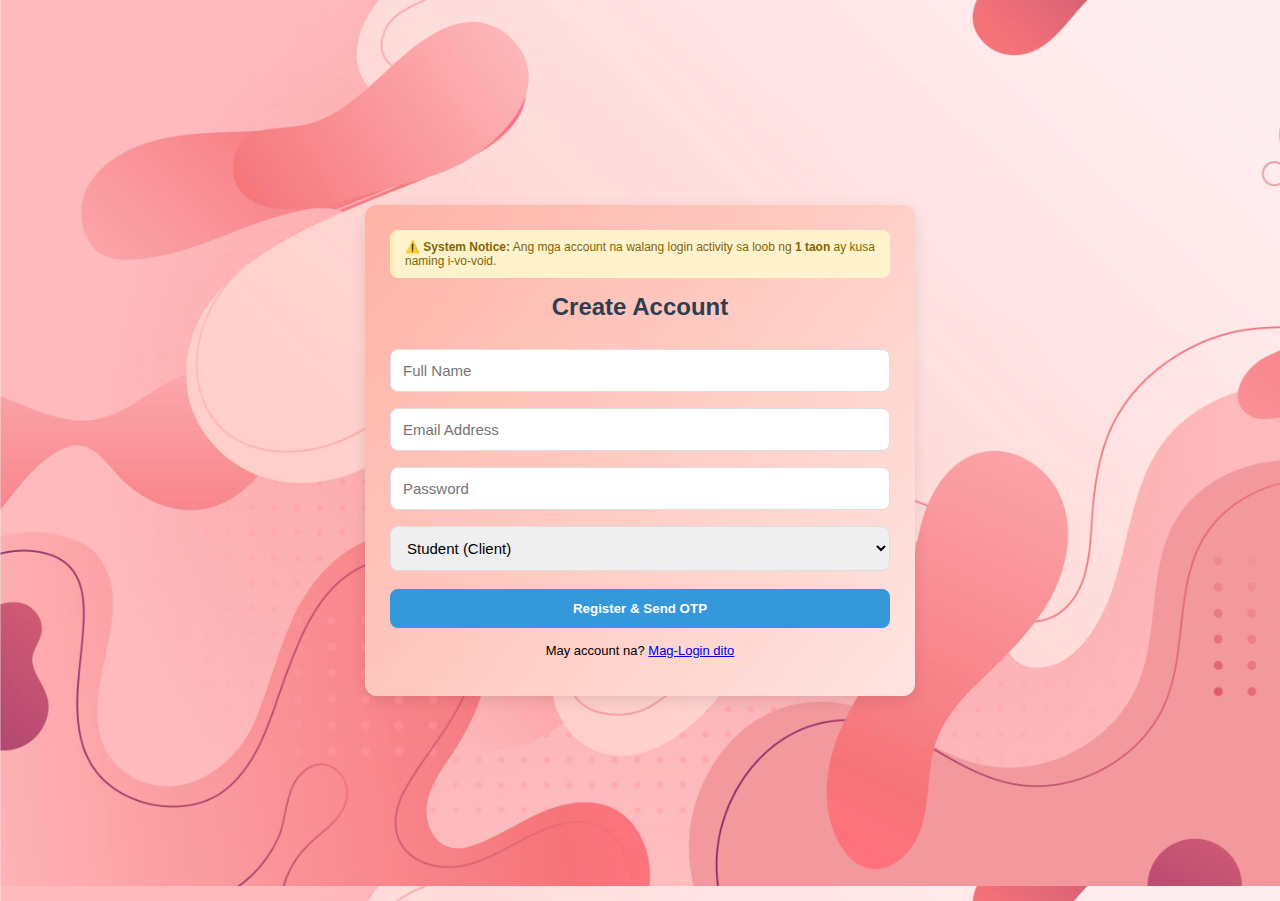
<file: index.html>
<!DOCTYPE html>
<html lang="en">
<head>
    <meta charset="UTF-8">
    <meta name="viewport" content="width=device-width, initial-scale=1.0">
    <title>School Booking System v7</title>
    <link rel="stylesheet" href="style.css">
    <script src="main.js"></script>
</head>
<body>
    <div id="app" class="container">
        <div id="policyNotice" class="notice">
            ⚠️ <b>System Notice:</b> Ang mga account na walang login activity sa loob ng <b>1 taon</b> ay kusa naming i-vo-void.
        </div>

        <div id="regSection">
            <h2>Create Account</h2>
            <input type="text" id="regName" placeholder="Full Name">
            <input type="email" id="regEmail" placeholder="Email Address">
            <input type="password" id="regPass" placeholder="Password">
            <select id="regRole">
                <option value="student">Student (Client)</option>
                <option value="frontdesk">Front Desk (Admin)</option>
            </select>
            <button onclick="auth.register()" class="btn-blue">Register & Send OTP</button>
            <p style="text-align:center; font-size:13px; margin-top:15px;">
                May account na? <a href="#" onclick="ui.goToLogin()">Mag-Login dito</a>
            </p>
        </div>

        <div id="verifySection" class="hidden">
            <h2>Verify Account</h2>
            <div class="otp-box">
                <small>Ang iyong verification code ay:</small>
                <h2 id="generatedOTP" style="color:var(--accent); letter-spacing:8px; margin:10px 0;">0000</h2>
            </div>
            <input type="number" id="inputOTP" placeholder="Ilagay ang 4-digit code">
            <button onclick="auth.verify()" class="btn-blue">Verify & Complete</button>
            <button onclick="ui.goToRegister()" style="background:none; color:gray; font-size:12px; width:100%;">Mali ang email? Balik sa Register</button>
        </div>

        <div id="loginSection" class="hidden">
            <h2>Login</h2>
            <input type="email" id="loginEmail" placeholder="Email Address">
            <input type="password" id="loginPass" placeholder="Password">
            <button onclick="auth.login()" class="btn-blue">Login</button>
            <p style="text-align:center; font-size:13px; margin-top:15px;">
                Wala pang account? <a href="#" onclick="ui.goToRegister()">Gumawa ng Account</a>
            </p>
        </div>

        <div id="studentView" class="hidden">
            <h3>Student Portal</h3>
            <p>Welcome, <b id="studentName"></b>!</p>
            <div class="card" style="border:none; padding:0;">
                <label style="font-size:13px; font-weight:bold;">Anong dokumento ang kailangan?</label>
                <select id="docType">
                    <option>Transcript of Records (TOR)</option>
                    <option>Good Moral Certificate</option>
                    <option>Diploma Copy</option>
                </select>
                <label style="font-size:13px; font-weight:bold;">Target Date ng Pagkuha:</label>
                <input type="date" id="reqDate">
                <button onclick="booking.submit()" class="btn-blue">Submit Booking</button>
            </div>
            <hr>
            <h4>Status ng aking Request:</h4>
            <div id="studentStatusList"></div>
            <button onclick="auth.logout()" class="btn-logout">Logout</button>
        </div>

        <div id="adminView" class="hidden">
            <h3>Admin Dashboard</h3>
            <div style="margin-top:20px;">
                <h4>Monitor Requests</h4>
                <div id="adminList"></div>
            </div>
            <div style="margin-top:20px; border-top: 2px solid #eee; padding-top:15px;">
                <h4>Student Accounts (Inactivity Tracker)</h4>
                <div id="userList"></div>
            </div>
            <button onclick="auth.logout()" class="btn-logout">Logout</button>
        </div>
    </div>
    
    <div id="customModal" class="modal-overlay hidden">
    <div class="modal-box">
        <h3 id="modalTitle"></h3>
        <p id="modalMessage"></p>
        <button onclick="closeModal()" class="btn-blue">OK</button>
    </div>
</div>

<div id="deleteModal" class="modal-overlay hidden">
    <div class="modal-box">
        <h3 style="color: var(--danger);">🗑 Delete Request</h3>
        <p>Sigurado ka bang gusto mong idelete ang request na ito?</p>

        <div style="display:flex; gap:10px; margin-top:20px;">
            <button onclick="closeDeleteModal()" style="flex:1; background:#eee; border:none; padding:10px; border-radius:8px;">
                Cancel
            </button>
            <button onclick="confirmDelete()" style="flex:1; background:var(--danger); color:white; border:none; padding:10px; border-radius:8px;">
                Delete
            </button>
        </div>
    </div>
</div>
</body>
</html>
</file>
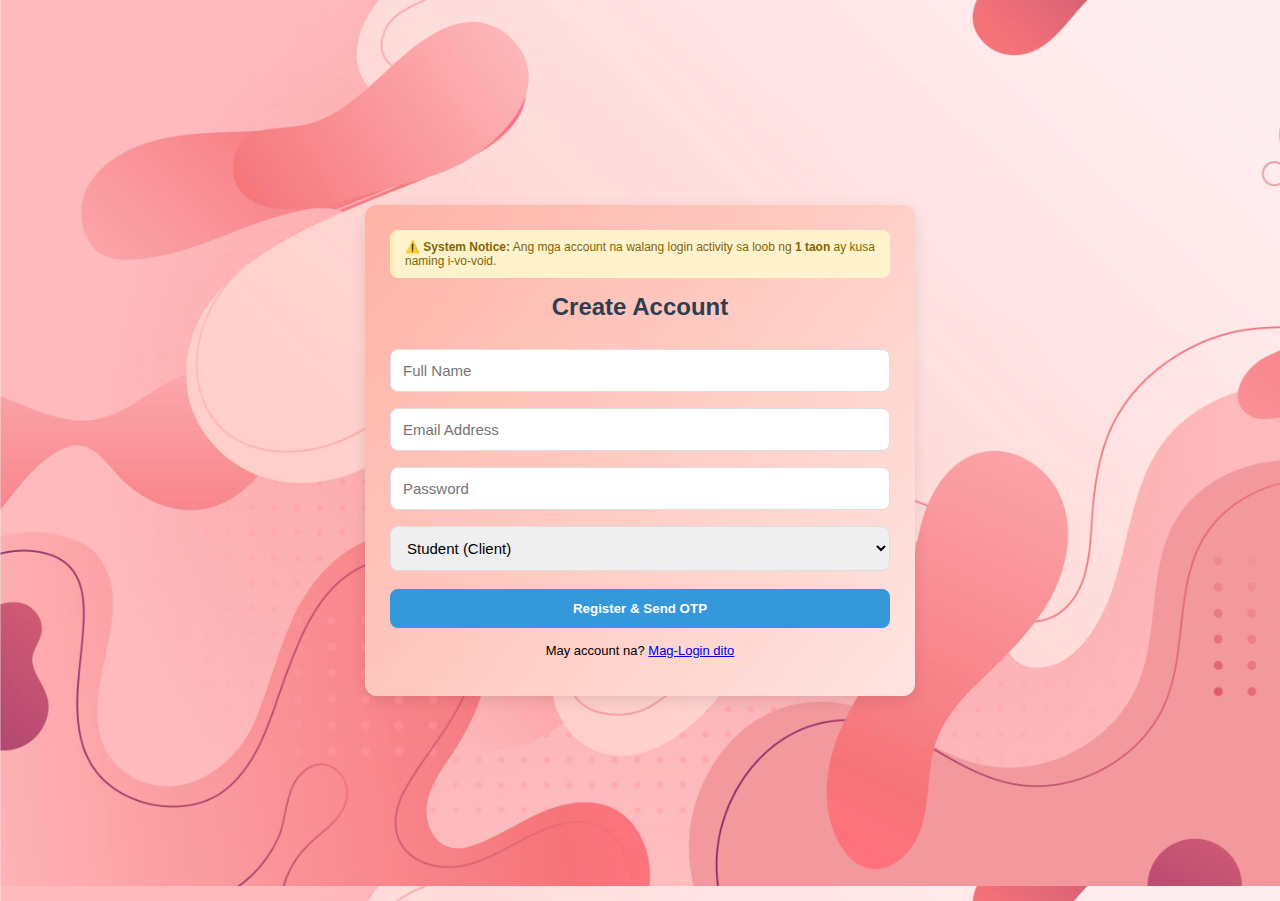
<file: Fake.html>
<!DOCTYPE html>
<html lang="en">
<head>
    <meta charset="UTF-8">
    <meta name="viewport" content="width=device-width, initial-scale=1.0">
    <title>School Booking System v7</title>
    <link rel="stylesheet" href="style.css">
    <script src="main.js"></script>
</head>
<body>
    <div id="app" class="container">
        <div id="policyNotice" class="notice">
            ⚠️ <b>System Notice:</b> Ang mga account na walang login activity sa loob ng <b>1 taon</b> ay kusa naming i-vo-void.
        </div>

        <div id="regSection">
            <h2>Create Account</h2>
            <input type="text" id="regName" placeholder="Full Name">
            <input type="email" id="regEmail" placeholder="Email Address">
            <input type="password" id="regPass" placeholder="Password">
            <select id="regRole">
                <option value="student">Student (Client)</option>
                <option value="frontdesk">Front Desk (Admin)</option>
            </select>
            <button onclick="auth.register()" class="btn-blue">Register & Send OTP</button>
            <p style="text-align:center; font-size:13px; margin-top:15px;">
                May account na? <a href="#" onclick="ui.goToLogin()">Mag-Login dito</a>
            </p>
        </div>

        <div id="verifySection" class="hidden">
            <h2>Verify Account</h2>
            <div class="otp-box">
                <small>Ang iyong verification code ay:</small>
                <h2 id="generatedOTP" style="color:var(--accent); letter-spacing:8px; margin:10px 0;">0000</h2>
            </div>
            <input type="number" id="inputOTP" placeholder="Ilagay ang 4-digit code">
            <button onclick="auth.verify()" class="btn-blue">Verify & Complete</button>
            <button onclick="ui.goToRegister()" style="background:none; color:gray; font-size:12px; width:100%;">Mali ang email? Balik sa Register</button>
        </div>

        <div id="loginSection" class="hidden">
            <h2>Login</h2>
            <input type="email" id="loginEmail" placeholder="Email Address">
            <input type="password" id="loginPass" placeholder="Password">
            <button onclick="auth.login()" class="btn-blue">Login</button>
            <p style="text-align:center; font-size:13px; margin-top:15px;">
                Wala pang account? <a href="#" onclick="ui.goToRegister()">Gumawa ng Account</a>
            </p>
        </div>

        <div id="studentView" class="hidden">
            <h3>Student Portal</h3>
            <p>Welcome, <b id="studentName"></b>!</p>
            <div class="card" style="border:none; padding:0;">
                <label style="font-size:13px; font-weight:bold;">Anong dokumento ang kailangan?</label>
                <select id="docType">
                    <option>Transcript of Records (TOR)</option>
                    <option>Good Moral Certificate</option>
                    <option>Diploma Copy</option>
                </select>
                <label style="font-size:13px; font-weight:bold;">Target Date ng Pagkuha:</label>
                <input type="date" id="reqDate">
                <button onclick="booking.submit()" class="btn-blue">Submit Booking</button>
            </div>
            <hr>
            <h4>Status ng aking Request:</h4>
            <div id="studentStatusList"></div>
            <button onclick="auth.logout()" class="btn-logout">Logout</button>
        </div>

        <div id="adminView" class="hidden">
            <h3>Admin Dashboard</h3>
            <div style="margin-top:20px;">
                <h4>Monitor Requests</h4>
                <div id="adminList"></div>
            </div>
            <div style="margin-top:20px; border-top: 2px solid #eee; padding-top:15px;">
                <h4>Student Accounts (Inactivity Tracker)</h4>
                <div id="userList"></div>
            </div>
            <button onclick="auth.logout()" class="btn-logout">Logout</button>
        </div>
    </div>
    
    <div id="customModal" class="modal-overlay hidden">
    <div class="modal-box">
        <h3 id="modalTitle"></h3>
        <p id="modalMessage"></p>
        <button onclick="closeModal()" class="btn-blue">OK</button>
    </div>
</div>

<div id="deleteModal" class="modal-overlay hidden">
    <div class="modal-box">
        <h3 style="color: var(--danger);">🗑 Delete Request</h3>
        <p>Sigurado ka bang gusto mong idelete ang request na ito?</p>

        <div style="display:flex; gap:10px; margin-top:20px;">
            <button onclick="closeDeleteModal()" style="flex:1; background:#eee; border:none; padding:10px; border-radius:8px;">
                Cancel
            </button>
            <button onclick="confirmDelete()" style="flex:1; background:var(--danger); color:white; border:none; padding:10px; border-radius:8px;">
                Delete
            </button>
        </div>
    </div>
</div>
</body>
</html>
</file>
<file: style.css>
:root { 
            --primary: #2c3e50; --accent: #3498db; --success: #27ae60; 
            --danger: #e74c3c; --warning: #f39c12; --info: #9b59b6; 
        }
        body { 
            font-family: 'Segoe UI', sans-serif; 
            background-image: url("dada.jpg");
            background-size:cover;
            margin: 0; 
            padding: 15px;
            display: block;
            overflow-y: auto;
        }
        .container { 
            background: linear-gradient(129deg, #FFB3A6 0%, #FFE4E1 100%);
            max-width: 500px;
            width: 100%;
            margin: 0 auto;
            padding: 25px;
            border-radius: 12px;
            box-shadow: 0 4px 15px rgba(0,0,0,0.1);

            max-height: calc(100vh - 30px);
            overflow-y: auto;
        }
        .hidden { 
            display: none !important; 
        }
        
        .modal-overlay {
            position: fixed;
            inset: 0;
            background: rgba(0,0,0,0.45);
            display: flex;
            align-items: center;
            justify-content: center;
            z-index: 9999;
}

        .modal-box {
         background: #fff;
          width: 90%;
          max-width: 350px;
          padding: 25px;
          border-radius: 14px;
          text-align: center;
          animation: pop 0.25s ease;
}

        .modal-box h3 {
         margin-top: 0;
         color: var(--success);
}

        @keyframes pop {
         from { transform: scale(0.9); opacity: 0; }
         to { transform: scale(1); opacity: 1; }
}

        .notice { 
            background: #fff3cd; 
            color: #856404; 
            padding: 10px; 
            border-radius: 8px; 
            font-size: 12px; 
            margin-bottom: 15px; 
            border-left: 5px solid #ffeeba; 
        }
        h2, h3 { 
            text-align: center; 
            color: var(--primary); 
            margin-top: 0; 
        }
        input, select { 
            width: 100%; 
            padding: 12px; 
            margin: 8px 0; 
            border: 1px solid #ddd; 
            border-radius: 8px; 
            box-sizing: border-box; 
            font-size: 15px; 
        }
        
        button { 
            width: 100%; 
            padding: 12px; 
            border: none; 
            border-radius: 8px; 
            cursor: pointer; 
            font-weight: bold; 
            margin-top: 5px; 
            transition: 0.2s; 
        }
        .btn-blue { 
            background: var(--accent); 
            color: white; 
            margin-top: 10px; 
        }
        .btn-blue:active { 
            transform: scale(0.98); 
        }
        .btn-logout { 
            background: #eee; 
            color: #555; 
            margin-top: 20px; 
        }
        
        .card { 
            border: 1px solid #eee; 
            padding: 15px; 
            border-radius: 10px; 
            margin-bottom: 12px; 
            box-shadow: 0 2px 5px rgba(0,0,0,0.05); 
        }
        .badge { 
            padding: 4px 10px; 
            border-radius: 20px; 
            font-size: 10px; color: white; 
            font-weight: bold; float: right; 
            text-transform: uppercase; 
        }
        
        .pending { 
            background: var(--warning); 
        } 
        .processing {
            background: var(--info); 
        }
        .ready { 
            background: var(--accent); 
        } 
        .released { 
            background: var(--success); 
        }
        .rejected { 
            background: var(--danger); 
        }
        
        .otp-box { 
            background: #e8f4fd; 
            border: 1px dashed var(--accent); 
            padding: 15px; 
            text-align: center; 
            margin: 15px 0; 
            border-radius: 8px; 
        }
        .user-item { 
            display: flex; 
            justify-content: space-between; 
            align-items: center; 
            padding: 10px; 
            border-bottom: 1px solid #eee; 
            font-size: 13px; 
        }


        body {
            min-height: 96.5vh;
            display: flex;
            align-items: center;
            justify-content: center;
        }
        .container {
            max-height: 92vh;
            overflow-y: auto;
        }
        .container::-webkit-scrollbar {
            width: 6px;
        }
        html, body {
            height: 98.4%;
            margin: 0;
        }
        .container::-webkit-scrollbar-thumb {
            background: #ccc;
            border-radius: 10px;
        }
        @media (max-height: 600px) {
            .container {
                max-height: 85vh;
                padding: 15px;
            }
            h2, h3 {
                font-size: 1.1rem;
            }
            input, select, button {
                padding: 8px;
                font-size: 13px;
            }
            .notice {
                font-size: 11px;
            }
            .card {
                padding: 10px;
            }
        }
        @media (max-height: 450px) {
            body {
                align-items: flex-start;
                padding-top: 10px;
            }
            .container {
            margin-top: 10px;
            margin-bottom: 10px;
            border-radius: 10px;
            max-height: calc(100vh - 20px);
            }
        }
        @media (max-width: 600px) {
        body {
            padding: 10px;
        }
    }
</file>
